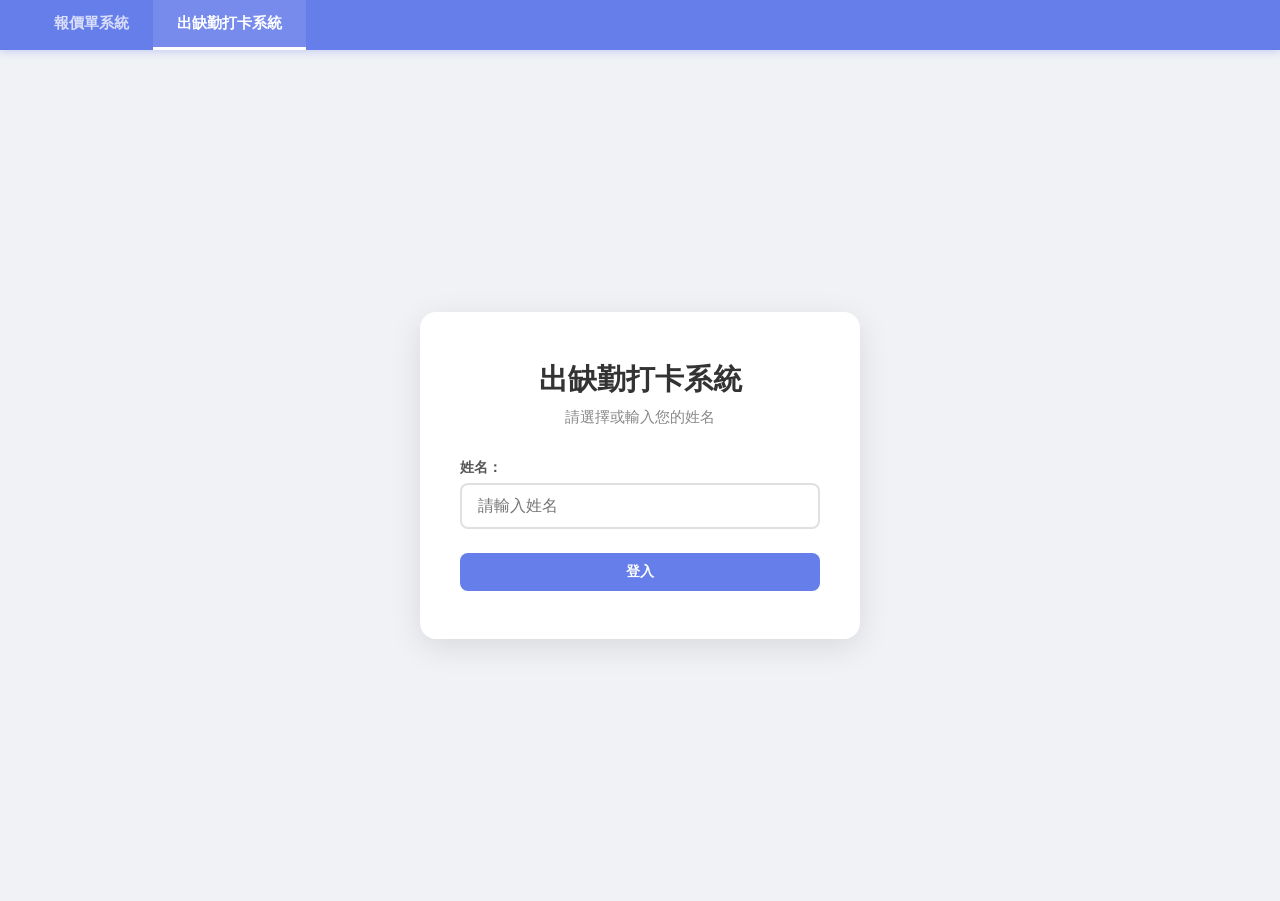
<file: attendance.html>
<!DOCTYPE html>
<html lang="zh-TW">
<head>
    <meta charset="UTF-8">
    <meta name="viewport" content="width=device-width, initial-scale=1.0">
    <title>出缺勤打卡系統</title>
    <link rel="stylesheet" href="attendance.css?v=2">
</head>
<body>
    <!-- 導航列 -->
    <nav class="top-nav">
        <a href="index.html">報價單系統</a>
        <a href="attendance.html" class="active">出缺勤打卡系統</a>
    </nav>

    <!-- 登入畫面 -->
    <div id="loginScreen" class="login-screen">
        <div class="login-card">
            <h1>出缺勤打卡系統</h1>
            <p class="login-subtitle">請選擇或輸入您的姓名</p>
            <div class="login-form">
                <div class="form-group">
                    <label>姓名：</label>
                    <input type="text" id="loginName" placeholder="請輸入姓名" autocomplete="off">
                </div>
                <div id="userList" class="user-list"></div>
                <button class="btn btn-primary btn-login" onclick="login()">登入</button>
            </div>
        </div>
    </div>

    <!-- 主系統畫面 -->
    <div id="mainScreen" class="main-screen" style="display:none;">
        <div class="container">
            <!-- 頂部資訊列 -->
            <div class="top-bar">
                <div class="user-info">
                    <span class="user-icon">&#128100;</span>
                    <span id="currentUserName" class="user-name"></span>
                </div>
                <div class="top-bar-actions">
                    <button class="btn btn-clock" id="btnClockIn" onclick="clockIn()">上班打卡</button>
                    <button class="btn btn-clock btn-clock-out" id="btnClockOut" onclick="clockOut()">下班打卡</button>
                    <button class="btn btn-auto" onclick="autoClockMonth()">⚡ 本月自動打卡</button>
                    <button class="btn btn-secondary btn-sm" onclick="logout()">登出</button>
                </div>
            </div>

            <!-- 今日狀態 -->
            <div class="today-status" id="todayStatus">
                <div class="today-date" id="todayDate"></div>
                <div class="today-records" id="todayRecords"></div>
            </div>

            <!-- 日曆區域 -->
            <section class="section calendar-section">
                <div class="calendar-header">
                    <button class="btn btn-nav" onclick="changeMonth(-1)">&#9664;</button>
                    <h2 id="calendarTitle"></h2>
                    <button class="btn btn-nav" onclick="changeMonth(1)">&#9654;</button>
                    <button class="btn btn-today" onclick="goToday()">今天</button>
                </div>
                <div class="calendar-weekdays">
                    <div class="weekday sun">日</div>
                    <div class="weekday">一</div>
                    <div class="weekday">二</div>
                    <div class="weekday">三</div>
                    <div class="weekday">四</div>
                    <div class="weekday">五</div>
                    <div class="weekday sat">六</div>
                </div>
                <div class="calendar-grid" id="calendarGrid"></div>

                <!-- 圖例 -->
                <div class="legend">
                    <div class="legend-item"><span class="legend-dot dot-present"></span>已出勤</div>
                    <div class="legend-item"><span class="legend-dot dot-makeup"></span>補打卡</div>
                    <div class="legend-item"><span class="legend-dot dot-absent"></span>缺勤</div>
                    <div class="legend-item"><span class="legend-dot dot-typhoon"></span>颱風假</div>
                    <div class="legend-item"><span class="legend-dot dot-holiday"></span>國定假日</div>
                    <div class="legend-item"><span class="legend-dot dot-weekend"></span>週末</div>
                    <div class="legend-item"><span class="legend-dot dot-future"></span>未到</div>
                </div>
            </section>

            <!-- 月度統計 -->
            <section class="section stats-section">
                <h2>本月出勤統計</h2>
                <div class="stats-grid" id="statsGrid">
                    <div class="stat-card">
                        <div class="stat-number" id="statWorkdays">0</div>
                        <div class="stat-label">應出勤天數</div>
                    </div>
                    <div class="stat-card present">
                        <div class="stat-number" id="statPresent">0</div>
                        <div class="stat-label">已出勤</div>
                    </div>
                    <div class="stat-card absent">
                        <div class="stat-number" id="statAbsent">0</div>
                        <div class="stat-label">缺勤</div>
                    </div>
                    <div class="stat-card makeup">
                        <div class="stat-number" id="statMakeup">0</div>
                        <div class="stat-label">補打卡</div>
                    </div>
                    <div class="stat-card typhoon">
                        <div class="stat-number" id="statTyphoon">0</div>
                        <div class="stat-label">颱風假</div>
                    </div>
                    <div class="stat-card holiday">
                        <div class="stat-number" id="statHoliday">0</div>
                        <div class="stat-label">國定假日</div>
                    </div>
                    <div class="stat-card rate">
                        <div class="stat-number" id="statRate">0%</div>
                        <div class="stat-label">出勤率</div>
                    </div>
                </div>
            </section>

            <!-- 出勤明細 -->
            <section class="section detail-section">
                <h2>本月出勤明細</h2>
                <table class="detail-table">
                    <thead>
                        <tr>
                            <th>日期</th>
                            <th>星期</th>
                            <th>狀態</th>
                            <th>上班時間</th>
                            <th>下班時間</th>
                            <th>備註</th>
                            <th>操作</th>
                        </tr>
                    </thead>
                    <tbody id="detailBody"></tbody>
                </table>
            </section>
        </div>
    </div>

    <!-- 打卡/補打卡 Modal -->
    <div id="punchModal" class="modal" style="display:none;">
        <div class="modal-content">
            <div class="modal-header">
                <h3 id="modalTitle">打卡</h3>
                <button class="modal-close" onclick="closeModal()">&times;</button>
            </div>
            <div class="modal-body">
                <div class="modal-date" id="modalDate"></div>
                <div class="modal-existing" id="modalExisting"></div>
                <div class="form-group">
                    <label>出勤狀態：</label>
                    <div class="status-selector">
                        <label class="status-option">
                            <input type="radio" name="modalType" value="normal" checked>
                            <span class="status-option-label present">已出勤</span>
                        </label>
                        <label class="status-option">
                            <input type="radio" name="modalType" value="makeup">
                            <span class="status-option-label makeup">補打卡</span>
                        </label>
                        <label class="status-option">
                            <input type="radio" name="modalType" value="typhoon">
                            <span class="status-option-label typhoon">颱風假</span>
                        </label>
                    </div>
                </div>
                <div class="form-group">
                    <label>上班時間：</label>
                    <input type="time" id="modalClockIn" step="60">
                </div>
                <div class="form-group">
                    <label>下班時間：</label>
                    <input type="time" id="modalClockOut" step="60">
                </div>
                <div class="form-group">
                    <label>備註：</label>
                    <input type="text" id="modalNote" placeholder="選填，例如：請假、出差...">
                </div>
            </div>
            <div class="modal-footer">
                <button class="btn btn-primary" onclick="savePunch()">儲存</button>
                <button class="btn btn-secondary" onclick="closeModal()">取消</button>
                <button class="btn btn-danger" id="btnDeleteRecord" onclick="deleteRecord()" style="display:none;">刪除紀錄</button>
            </div>
        </div>
    </div>

    <script src="attendance.js"></script>
</body>
</html>
</file>
<file: attendance.css>
* {
    margin: 0;
    padding: 0;
    box-sizing: border-box;
}

body {
    font-family: 'Microsoft JhengHei', '微軟正黑體', Arial, sans-serif;
    background: #f0f2f5;
    min-height: 100vh;
}

/* 導航列 */
.top-nav {
    background: #667eea;
    padding: 0 30px;
    display: flex;
    gap: 0;
    box-shadow: 0 2px 8px rgba(102, 126, 234, 0.3);
}

.top-nav a {
    color: rgba(255, 255, 255, 0.75);
    text-decoration: none;
    padding: 14px 24px;
    font-size: 15px;
    font-weight: 600;
    transition: all 0.2s;
    border-bottom: 3px solid transparent;
}

.top-nav a:hover {
    color: #fff;
    background: rgba(255, 255, 255, 0.1);
}

.top-nav a.active {
    color: #fff;
    border-bottom-color: #fff;
    background: rgba(255, 255, 255, 0.1);
}

/* 登入畫面 */
.login-screen {
    display: flex;
    justify-content: center;
    align-items: center;
    min-height: calc(100vh - 49px);
    padding: 20px;
}

.login-card {
    background: white;
    border-radius: 16px;
    box-shadow: 0 8px 32px rgba(0, 0, 0, 0.1);
    padding: 48px 40px;
    width: 100%;
    max-width: 440px;
    text-align: center;
}

.login-card h1 {
    color: #333;
    font-size: 1.8em;
    margin-bottom: 8px;
    border-bottom: none;
    padding-bottom: 0;
}

.login-subtitle {
    color: #888;
    margin-bottom: 32px;
    font-size: 15px;
}

.login-form .form-group {
    text-align: left;
    margin-bottom: 16px;
}

.login-form .form-group label {
    display: block;
    margin-bottom: 6px;
    color: #555;
    font-weight: 600;
    font-size: 14px;
}

.login-form input[type="text"] {
    width: 100%;
    padding: 12px 16px;
    border: 2px solid #e0e0e0;
    border-radius: 8px;
    font-size: 16px;
    transition: border-color 0.3s;
    outline: none;
}

.login-form input[type="text"]:focus {
    border-color: #667eea;
}

.btn-login {
    width: 100%;
    padding: 14px;
    font-size: 16px;
    margin-top: 8px;
}

.user-list {
    margin-bottom: 16px;
}

.user-list-label {
    font-size: 13px;
    color: #888;
    margin-bottom: 8px;
    text-align: left;
}

.user-chip {
    display: inline-block;
    padding: 6px 16px;
    background: #f0f2ff;
    color: #667eea;
    border-radius: 20px;
    margin: 4px;
    cursor: pointer;
    font-size: 14px;
    font-weight: 600;
    transition: all 0.2s;
    border: 2px solid transparent;
}

.user-chip:hover {
    background: #667eea;
    color: #fff;
}

/* 主畫面 */
.main-screen {
    padding: 20px;
}

.container {
    max-width: 1100px;
    margin: 0 auto;
}

/* 頂部資訊列 */
.top-bar {
    display: flex;
    justify-content: space-between;
    align-items: center;
    background: white;
    border-radius: 12px;
    padding: 16px 24px;
    margin-bottom: 20px;
    box-shadow: 0 2px 8px rgba(0, 0, 0, 0.06);
}

.user-info {
    display: flex;
    align-items: center;
    gap: 10px;
}

.user-icon {
    font-size: 28px;
}

.user-name {
    font-size: 18px;
    font-weight: 700;
    color: #333;
}

.top-bar-actions {
    display: flex;
    gap: 10px;
    align-items: center;
}

/* 今日狀態 */
.today-status {
    background: linear-gradient(135deg, #667eea 0%, #764ba2 100%);
    border-radius: 12px;
    padding: 20px 28px;
    margin-bottom: 20px;
    color: white;
    box-shadow: 0 4px 16px rgba(102, 126, 234, 0.3);
}

.today-date {
    font-size: 20px;
    font-weight: 700;
    margin-bottom: 8px;
}

.today-records {
    font-size: 15px;
    opacity: 0.95;
    line-height: 1.8;
}

/* 通用元件 */
.section {
    background: white;
    border-radius: 12px;
    padding: 24px;
    margin-bottom: 20px;
    box-shadow: 0 2px 8px rgba(0, 0, 0, 0.06);
}

h2 {
    color: #667eea;
    margin-bottom: 20px;
    font-size: 1.2em;
    border-left: 4px solid #667eea;
    padding-left: 12px;
    font-weight: 700;
}

.btn {
    padding: 10px 20px;
    border: none;
    border-radius: 8px;
    font-size: 14px;
    cursor: pointer;
    transition: all 0.2s;
    font-weight: 600;
    font-family: inherit;
}

.btn-primary {
    background: #667eea;
    color: white;
}

.btn-primary:hover {
    background: #5568d3;
    transform: translateY(-1px);
    box-shadow: 0 4px 12px rgba(102, 126, 234, 0.4);
}

.btn-secondary {
    background: #6c757d;
    color: white;
}

.btn-secondary:hover {
    background: #5a6268;
}

.btn-danger {
    background: #dc3545;
    color: white;
}

.btn-danger:hover {
    background: #c82333;
}

.btn-sm {
    padding: 8px 16px;
    font-size: 13px;
}

.btn-clock {
    background: #28a745;
    color: white;
    font-size: 15px;
    padding: 10px 24px;
}

.btn-clock:hover {
    background: #218838;
    transform: translateY(-1px);
}

.btn-clock-out {
    background: #fd7e14;
}

.btn-clock-out:hover {
    background: #e8690b;
}

.btn-clock:disabled {
    background: #ccc;
    cursor: not-allowed;
    transform: none;
}

.btn-auto {
    background: #6f42c1;
    color: white;
    font-size: 13px;
    padding: 8px 16px;
}

.btn-auto:hover {
    background: #5a32a3;
    transform: translateY(-1px);
}

/* 日曆 */
.calendar-section h2 {
    border-left: none;
    padding-left: 0;
    text-align: center;
    margin-bottom: 0;
}

.calendar-header {
    display: flex;
    align-items: center;
    justify-content: center;
    gap: 16px;
    margin-bottom: 20px;
}

.calendar-header h2 {
    min-width: 180px;
    text-align: center;
    font-size: 1.3em;
    margin-bottom: 0;
}

.btn-nav {
    background: none;
    border: 2px solid #667eea;
    color: #667eea;
    width: 36px;
    height: 36px;
    border-radius: 50%;
    padding: 0;
    font-size: 14px;
    display: flex;
    align-items: center;
    justify-content: center;
    line-height: 1;
}

.btn-nav:hover {
    background: #667eea;
    color: white;
}

.btn-today {
    background: #f0f2ff;
    color: #667eea;
    border: 1px solid #667eea;
    padding: 6px 14px;
    font-size: 13px;
}

.btn-today:hover {
    background: #667eea;
    color: white;
}

.calendar-weekdays {
    display: grid;
    grid-template-columns: repeat(7, 1fr);
    gap: 4px;
    margin-bottom: 4px;
}

.weekday {
    text-align: center;
    font-weight: 700;
    font-size: 13px;
    color: #666;
    padding: 8px 0;
}

.weekday.sun { color: #dc3545; }
.weekday.sat { color: #007bff; }

.calendar-grid {
    display: grid;
    grid-template-columns: repeat(7, 1fr);
    gap: 4px;
}

.calendar-day {
    position: relative;
    aspect-ratio: 1;
    border-radius: 10px;
    display: flex;
    flex-direction: column;
    align-items: center;
    justify-content: center;
    cursor: pointer;
    transition: all 0.15s;
    border: 2px solid transparent;
    min-height: 64px;
    padding: 4px 2px;
}

.calendar-day:hover {
    border-color: #667eea;
    transform: scale(1.05);
    z-index: 2;
}

.calendar-day.empty {
    cursor: default;
    background: transparent;
}

.calendar-day.empty:hover {
    border-color: transparent;
    transform: none;
}

.day-number {
    font-size: 16px;
    font-weight: 700;
    line-height: 1;
    margin-bottom: 2px;
}

.day-label {
    font-size: 9px;
    line-height: 1.1;
    text-align: center;
    max-width: 100%;
    overflow: hidden;
    text-overflow: ellipsis;
    white-space: nowrap;
}

.day-status {
    width: 8px;
    height: 8px;
    border-radius: 50%;
    position: absolute;
    top: 5px;
    right: 5px;
}

/* 日曆日期狀態色 */
.calendar-day.today {
    border-color: #667eea;
    box-shadow: 0 0 0 2px rgba(102, 126, 234, 0.2);
}

.calendar-day.weekend {
    background: #f8f9fa;
}

.calendar-day.weekend .day-number {
    color: #999;
}

.calendar-day.sunday .day-number { color: #dc3545; }
.calendar-day.saturday .day-number { color: #007bff; }

.calendar-day.holiday {
    background: #fff5f5;
}

.calendar-day.holiday .day-number {
    color: #dc3545;
}

.calendar-day.holiday .day-label {
    color: #dc3545;
    font-weight: 600;
}

.calendar-day.present {
    background: #e8f5e9;
}

.calendar-day.present .day-status {
    background: #28a745;
}

.calendar-day.makeup-day {
    background: #fff8e1;
}

.calendar-day.makeup-day .day-status {
    background: #ff9800;
}

.calendar-day.typhoon-day {
    background: #e1f5fe;
}

.calendar-day.typhoon-day .day-status {
    background: #0288d1;
}

.calendar-day.typhoon-day .day-label {
    color: #0288d1;
    font-weight: 600;
}

.calendar-day.absent-day {
    background: #ffebee;
}

.calendar-day.absent-day .day-status {
    background: #dc3545;
}

.calendar-day.future {
    opacity: 0.5;
}

.calendar-day .day-time {
    font-size: 8px;
    color: #666;
    line-height: 1.1;
    margin-top: 1px;
}

/* 圖例 */
.legend {
    display: flex;
    gap: 20px;
    flex-wrap: wrap;
    justify-content: center;
    margin-top: 20px;
    padding-top: 16px;
    border-top: 1px solid #eee;
}

.legend-item {
    display: flex;
    align-items: center;
    gap: 6px;
    font-size: 13px;
    color: #666;
}

.legend-dot {
    width: 12px;
    height: 12px;
    border-radius: 50%;
    display: inline-block;
}

.dot-present { background: #28a745; }
.dot-makeup { background: #ff9800; }
.dot-absent { background: #dc3545; }
.dot-typhoon { background: #0288d1; }
.dot-holiday { background: #dc3545; opacity: 0.4; }
.dot-weekend { background: #ccc; }
.dot-future { background: #e0e0e0; }

/* 統計卡片 */
.stats-grid {
    display: grid;
    grid-template-columns: repeat(auto-fit, minmax(140px, 1fr));
    gap: 16px;
}

.stat-card {
    text-align: center;
    padding: 20px 12px;
    border-radius: 12px;
    background: #f8f9fa;
    border: 1px solid #e8e8e8;
    transition: transform 0.2s;
}

.stat-card:hover {
    transform: translateY(-2px);
}

.stat-card.present { background: #e8f5e9; border-color: #c8e6c9; }
.stat-card.absent { background: #ffebee; border-color: #ffcdd2; }
.stat-card.makeup { background: #fff8e1; border-color: #ffecb3; }
.stat-card.typhoon { background: #e1f5fe; border-color: #b3e5fc; }
.stat-card.holiday { background: #fce4ec; border-color: #f8bbd0; }
.stat-card.rate { background: #e3f2fd; border-color: #bbdefb; }

.stat-number {
    font-size: 2em;
    font-weight: 800;
    color: #333;
    line-height: 1.2;
}

.stat-card.present .stat-number { color: #28a745; }
.stat-card.absent .stat-number { color: #dc3545; }
.stat-card.makeup .stat-number { color: #ff9800; }
.stat-card.typhoon .stat-number { color: #0288d1; }
.stat-card.holiday .stat-number { color: #e91e63; }
.stat-card.rate .stat-number { color: #1976d2; }

.stat-label {
    font-size: 13px;
    color: #666;
    margin-top: 4px;
    font-weight: 600;
}

/* 出勤明細表 */
.detail-table {
    width: 100%;
    border-collapse: collapse;
    font-size: 14px;
}

.detail-table th,
.detail-table td {
    padding: 10px 12px;
    text-align: left;
    border-bottom: 1px solid #eee;
}

.detail-table th {
    background: #667eea;
    color: white;
    font-weight: 600;
    border-bottom: none;
    position: sticky;
    top: 0;
}

.detail-table th:first-child {
    border-radius: 8px 0 0 0;
}

.detail-table th:last-child {
    border-radius: 0 8px 0 0;
}

.detail-table tbody tr:hover {
    background: #f8f9ff;
}

.detail-table .status-badge {
    display: inline-block;
    padding: 3px 10px;
    border-radius: 12px;
    font-size: 12px;
    font-weight: 600;
}

.status-badge.present { background: #e8f5e9; color: #28a745; }
.status-badge.absent { background: #ffebee; color: #dc3545; }
.status-badge.makeup { background: #fff8e1; color: #ff9800; }
.status-badge.typhoon { background: #e1f5fe; color: #0288d1; }
.status-badge.holiday { background: #fce4ec; color: #e91e63; }
.status-badge.weekend { background: #f5f5f5; color: #999; }
.status-badge.future { background: #f5f5f5; color: #bbb; }

.btn-edit {
    background: #667eea;
    color: white;
    padding: 4px 12px;
    font-size: 12px;
    border-radius: 6px;
}

.btn-edit:hover {
    background: #5568d3;
}

/* Modal */
.modal {
    position: fixed;
    top: 0;
    left: 0;
    width: 100%;
    height: 100%;
    background: rgba(0, 0, 0, 0.5);
    display: flex;
    align-items: center;
    justify-content: center;
    z-index: 1000;
    backdrop-filter: blur(2px);
}

.modal-content {
    background: white;
    border-radius: 16px;
    width: 90%;
    max-width: 440px;
    box-shadow: 0 16px 48px rgba(0, 0, 0, 0.2);
    overflow: hidden;
}

.modal-header {
    display: flex;
    justify-content: space-between;
    align-items: center;
    padding: 20px 24px;
    border-bottom: 1px solid #eee;
}

.modal-header h3 {
    font-size: 18px;
    color: #333;
}

.modal-close {
    background: none;
    border: none;
    font-size: 24px;
    color: #999;
    cursor: pointer;
    padding: 0;
    line-height: 1;
}

.modal-close:hover {
    color: #333;
}

.modal-body {
    padding: 24px;
}

.modal-body .form-group {
    margin-bottom: 16px;
}

.modal-body .form-group label {
    display: block;
    margin-bottom: 6px;
    font-weight: 600;
    color: #555;
    font-size: 14px;
}

.modal-body input[type="time"],
.modal-body input[type="text"] {
    width: 100%;
    padding: 10px 14px;
    border: 2px solid #e0e0e0;
    border-radius: 8px;
    font-size: 15px;
    outline: none;
    transition: border-color 0.2s;
    font-family: inherit;
}

.modal-body input:focus {
    border-color: #667eea;
}

/* 狀態選擇器 */
.status-selector {
    display: flex;
    gap: 12px;
}

.status-option {
    flex: 1;
    cursor: pointer;
}

.status-option input[type="radio"] {
    display: none;
}

.status-option-label {
    display: block;
    text-align: center;
    padding: 10px 16px;
    border-radius: 8px;
    font-size: 14px;
    font-weight: 700;
    border: 2px solid #e0e0e0;
    transition: all 0.2s;
}

.status-option-label.present {
    color: #28a745;
}

.status-option-label.makeup {
    color: #ff9800;
}

.status-option-label.typhoon {
    color: #0288d1;
}

.status-option input[type="radio"]:checked + .status-option-label.present {
    background: #e8f5e9;
    border-color: #28a745;
}

.status-option input[type="radio"]:checked + .status-option-label.makeup {
    background: #fff8e1;
    border-color: #ff9800;
}

.status-option input[type="radio"]:checked + .status-option-label.typhoon {
    background: #e1f5fe;
    border-color: #0288d1;
}

.modal-date {
    font-size: 18px;
    font-weight: 700;
    color: #667eea;
    margin-bottom: 16px;
    text-align: center;
    padding: 10px;
    background: #f0f2ff;
    border-radius: 8px;
}

.modal-existing {
    font-size: 14px;
    color: #666;
    margin-bottom: 16px;
    line-height: 1.8;
    text-align: center;
}

.modal-footer {
    padding: 16px 24px;
    border-top: 1px solid #eee;
    display: flex;
    gap: 10px;
    justify-content: flex-end;
}

/* 響應式 */
@media (max-width: 768px) {
    .top-bar {
        flex-direction: column;
        gap: 12px;
    }

    .top-bar-actions {
        width: 100%;
        justify-content: center;
    }

    .calendar-day {
        min-height: 48px;
    }

    .day-number {
        font-size: 13px;
    }

    .day-label {
        font-size: 7px;
    }

    .stats-grid {
        grid-template-columns: repeat(3, 1fr);
    }

    .detail-table {
        font-size: 12px;
    }

    .detail-table th,
    .detail-table td {
        padding: 8px 6px;
    }

    .legend {
        gap: 12px;
    }
}

@media (max-width: 480px) {
    .calendar-day {
        min-height: 40px;
        border-radius: 6px;
    }

    .stats-grid {
        grid-template-columns: repeat(2, 1fr);
    }

    .top-nav {
        padding: 0 10px;
    }

    .top-nav a {
        padding: 12px 14px;
        font-size: 13px;
    }
}

/* 列印 */
@media print {
    .btn-auto,
    .btn-clock,
    .btn-clock-out,
    .btn-edit,
    .btn-sm,
    .top-nav {
        display: none !important;
    }

    body {
        background: white;
    }

    .today-status {
        background: #667eea !important;
        -webkit-print-color-adjust: exact;
        print-color-adjust: exact;
    }
}
</file>
